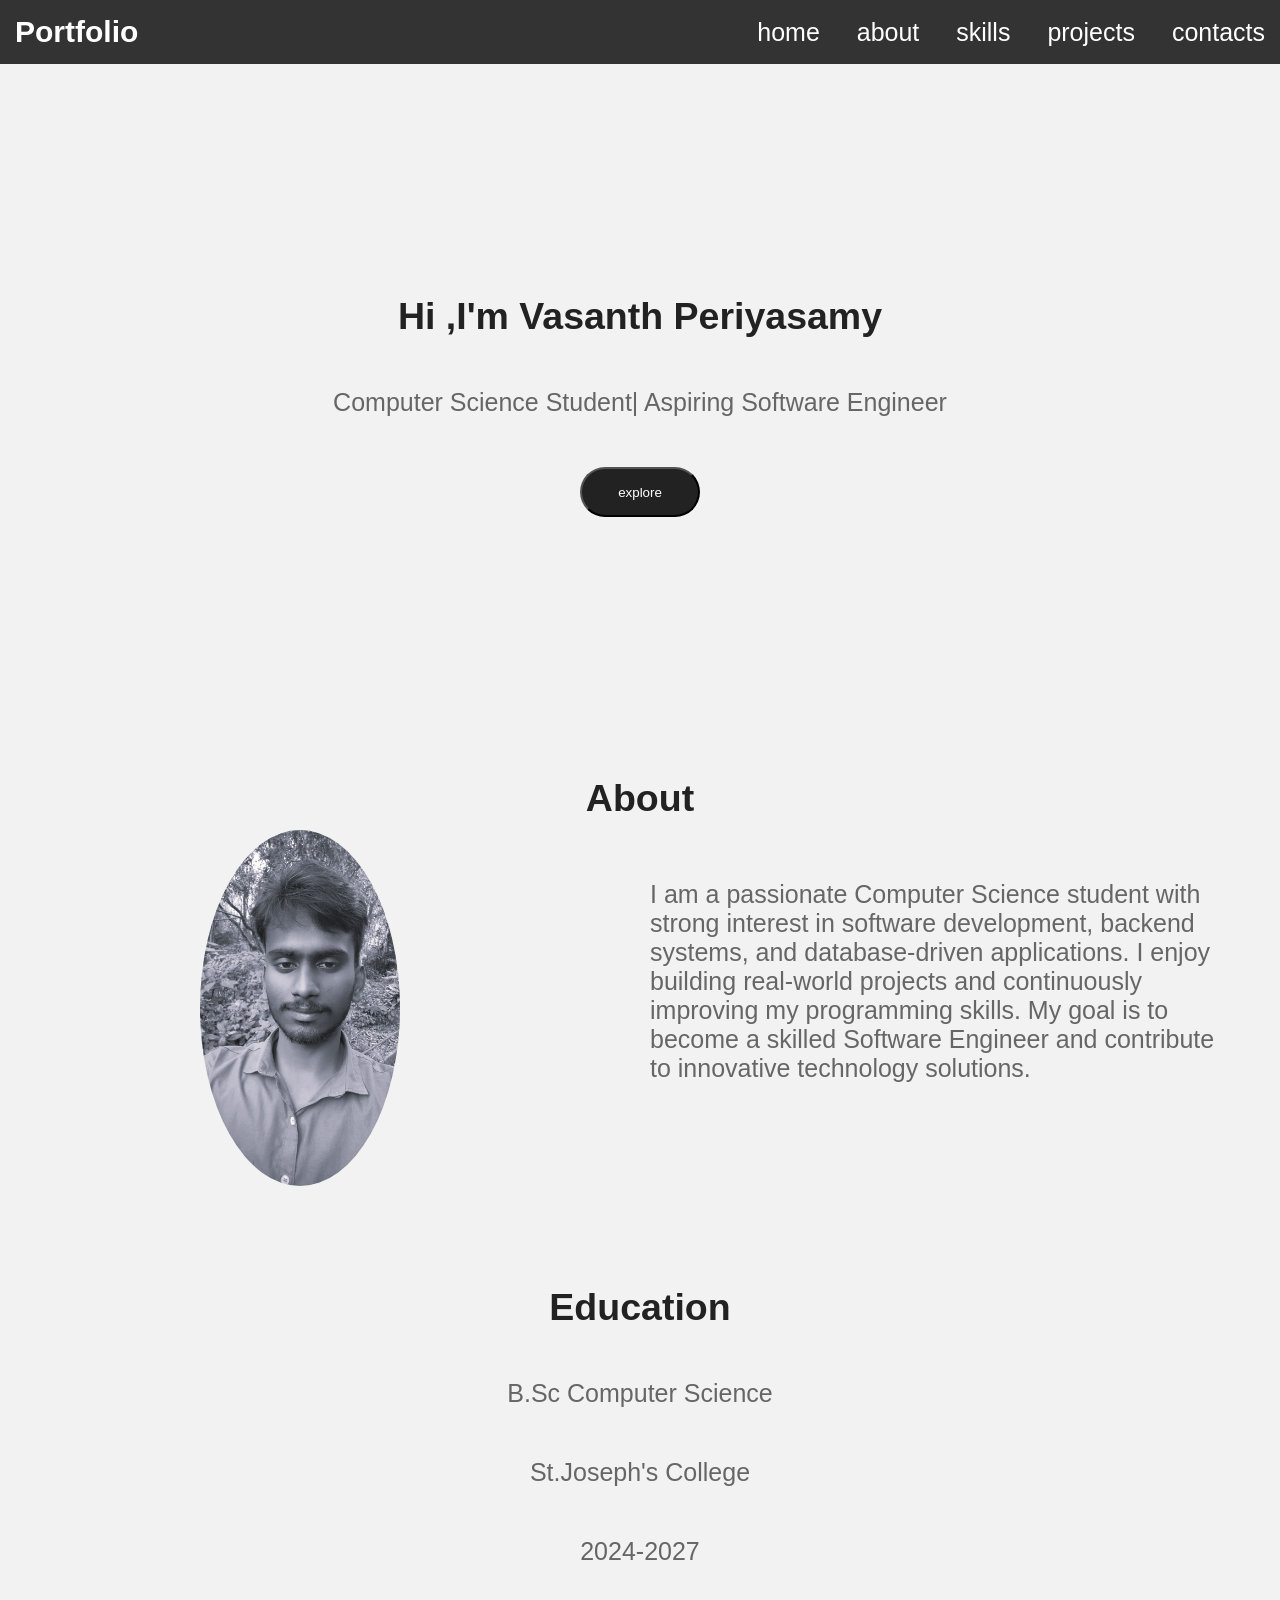
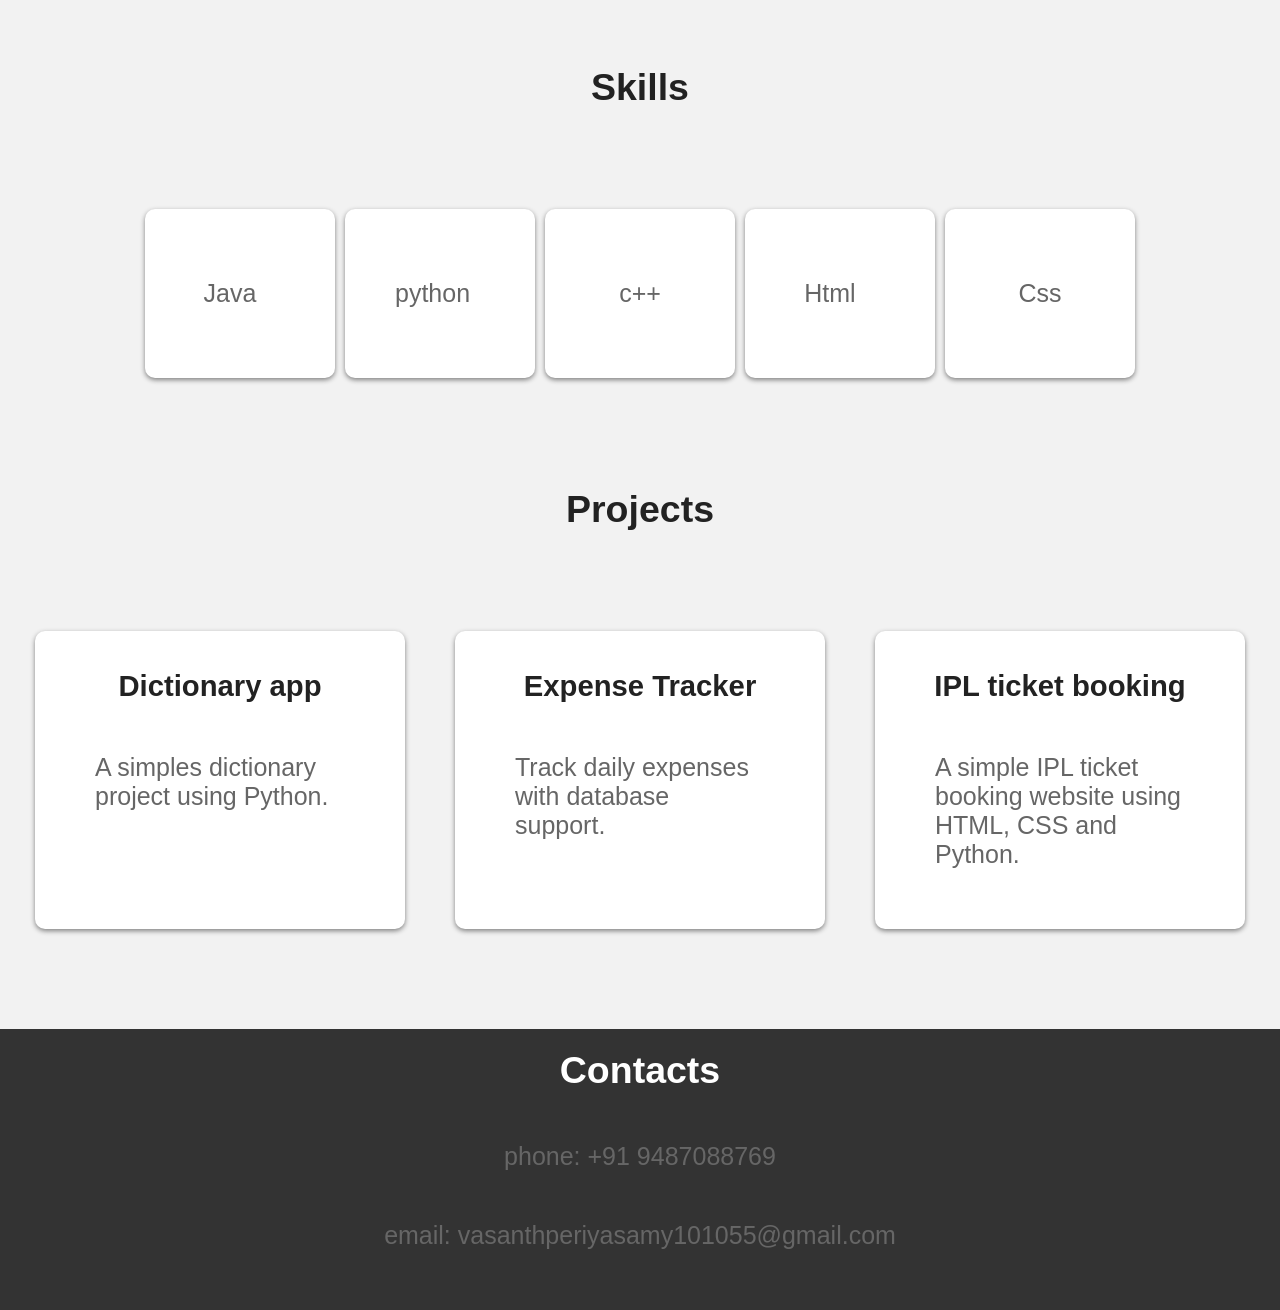
<file: index.html>
<!DOCTYPE html>
<html>
    <head>
        <title>Portfolio</title>
        <link rel="stylesheet" href="style.css">
    </head>
    <body>
        <nav>
        <div class="logo">Portfolio</div>
        <div class="nav-links">
            <a href="#home">home</a>
            <a href="#about">about</a>
            <a href="#skills">skills</a>
            <a href="#projects">projects</a>
            <a href="#contacts">contacts</a>
        </div>
        </nav>
        
            <section id="home">
        <h1>Hi ,I'm Vasanth Periyasamy</h1>
        <p>Computer Science Student| Aspiring Software Engineer</p>
        <button>
        <a href="#about" >explore</a>
        </button>
       
        </section>
        
        <section id="about">
            
            <h2>About</h2>
            <div class="container">
            
            <img src="image.jpg" alt="my image";>
            
           
            <p>I am a passionate Computer Science student with strong interest in software development, backend systems, and database-driven applications. I enjoy building real-world projects and continuously improving my programming skills. My goal is to become a skilled Software Engineer and contribute to innovative technology solutions.</p>
        </div>
        </section>
        <section id="education">
            <div class="edu">
                <h2>Education</h2>
                <p>B.Sc Computer Science</p>
                <p>St.Joseph's College</p>
                <p>2024-2027</p>
            </div>
        </section>
        <section id="skills">
            <div class="skill">
                <h2 style="margin :100px">Skills</h2>
                <div class="contain">
                    <div class="card">
                <p style="margin-left:30px">Java</p>
                </div>
                <div class="card">
                <p style="margin-left:30px">python</p>
                </div>
                <div class="card">
                <p>c++</p>
                </div>
                <div class="card">
                <p style="margin-left:30px">Html</p>
                </div>
                <div class="card">
                <p>Css</p>
                </div>
                </div>
                

            </div>
        </section>
        <section id="projects">
            <h2> Projects</h2>
            <div class="proj">
               
                
                <div class="card2">
                  <h3>Dictionary app</h3>
                  <p>A simples dictionary project using Python.</p>
                </div>
                <div class="card2">
                  <h3>Expense Tracker</h3>
                  <p>Track daily expenses with database support.</p>
                </div>
                <div class="card2">
                    <h3>IPL ticket booking</h3>
                    <p>A simple IPL ticket booking website using HTML, CSS and Python.</p>
                </div>
               
            </div>

        </section>
        <section id="contacts">
            <div class="footer">
                <h2> Contacts</h2>
                <p>phone: +91 9487088769</p>
                <p>email: vasanthperiyasamy101055@gmail.com</p>
            </div>
        </section>
    </body>
</html>
</file>
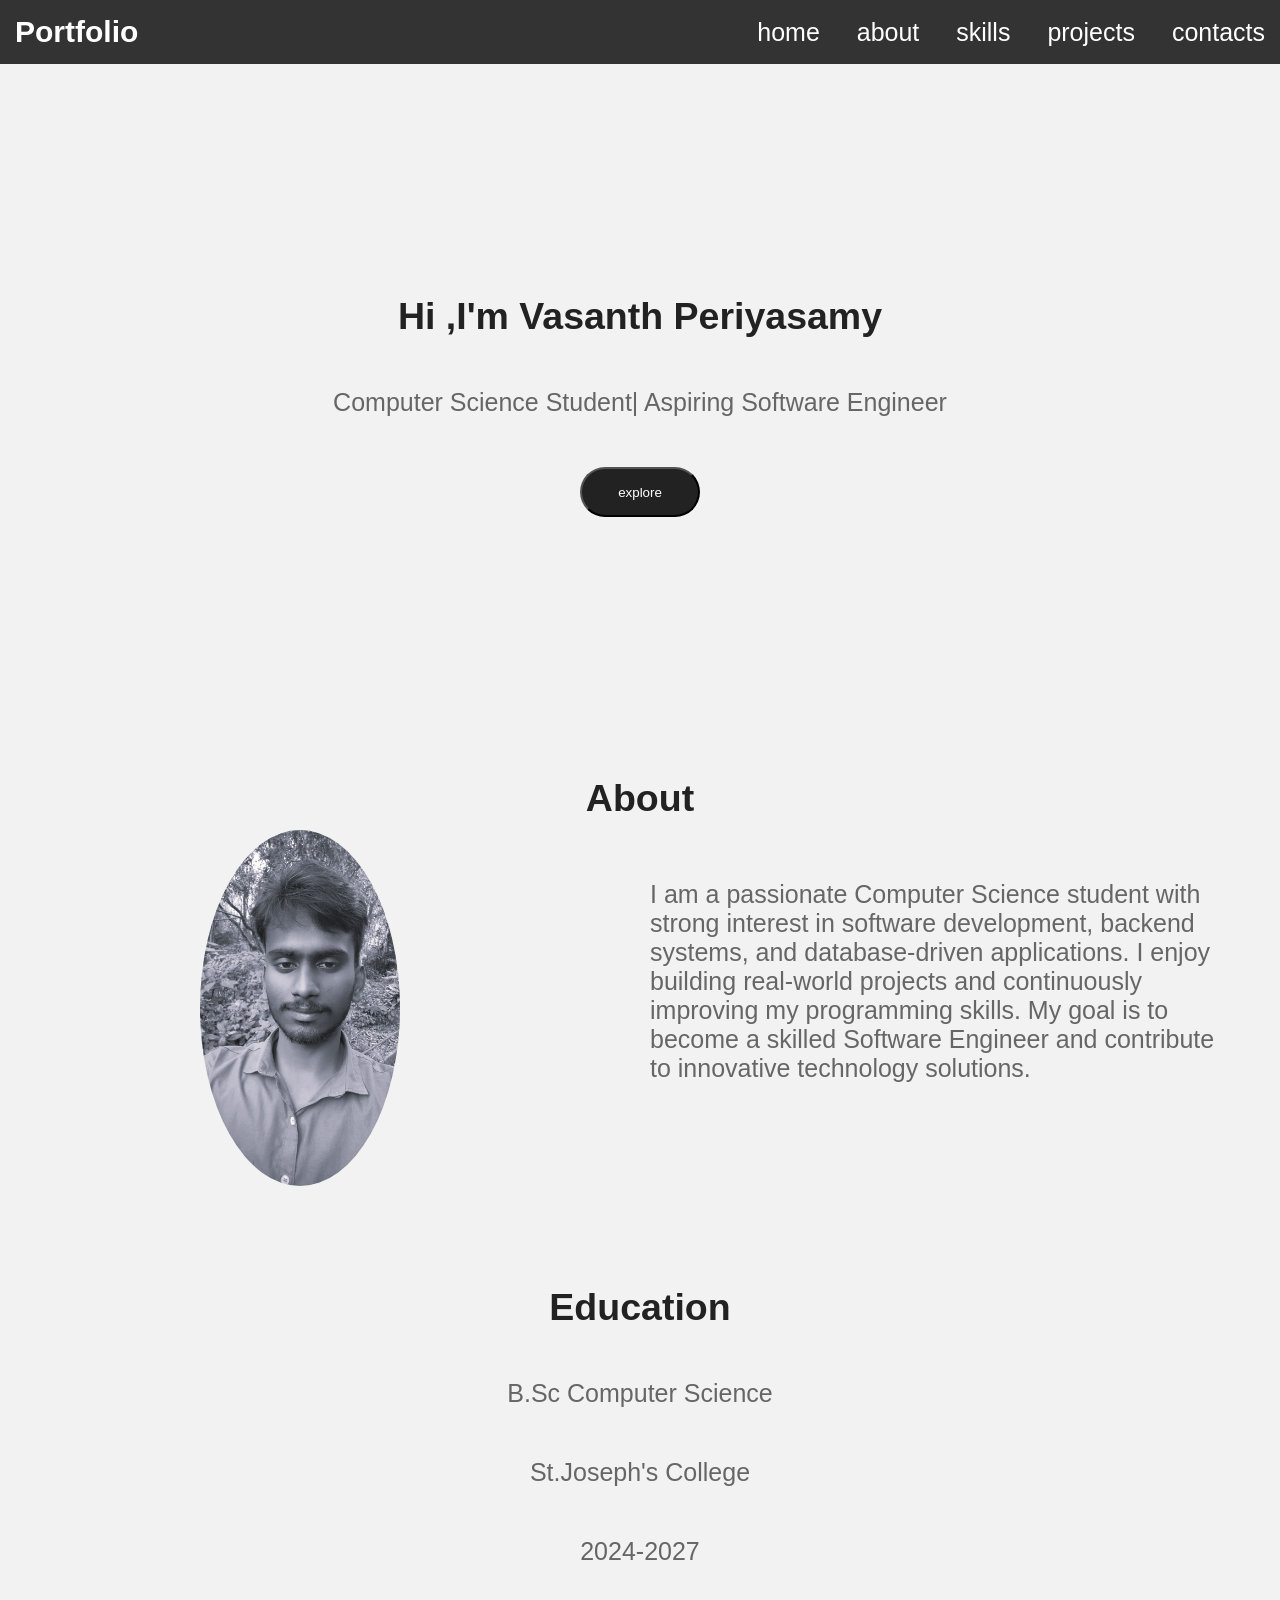
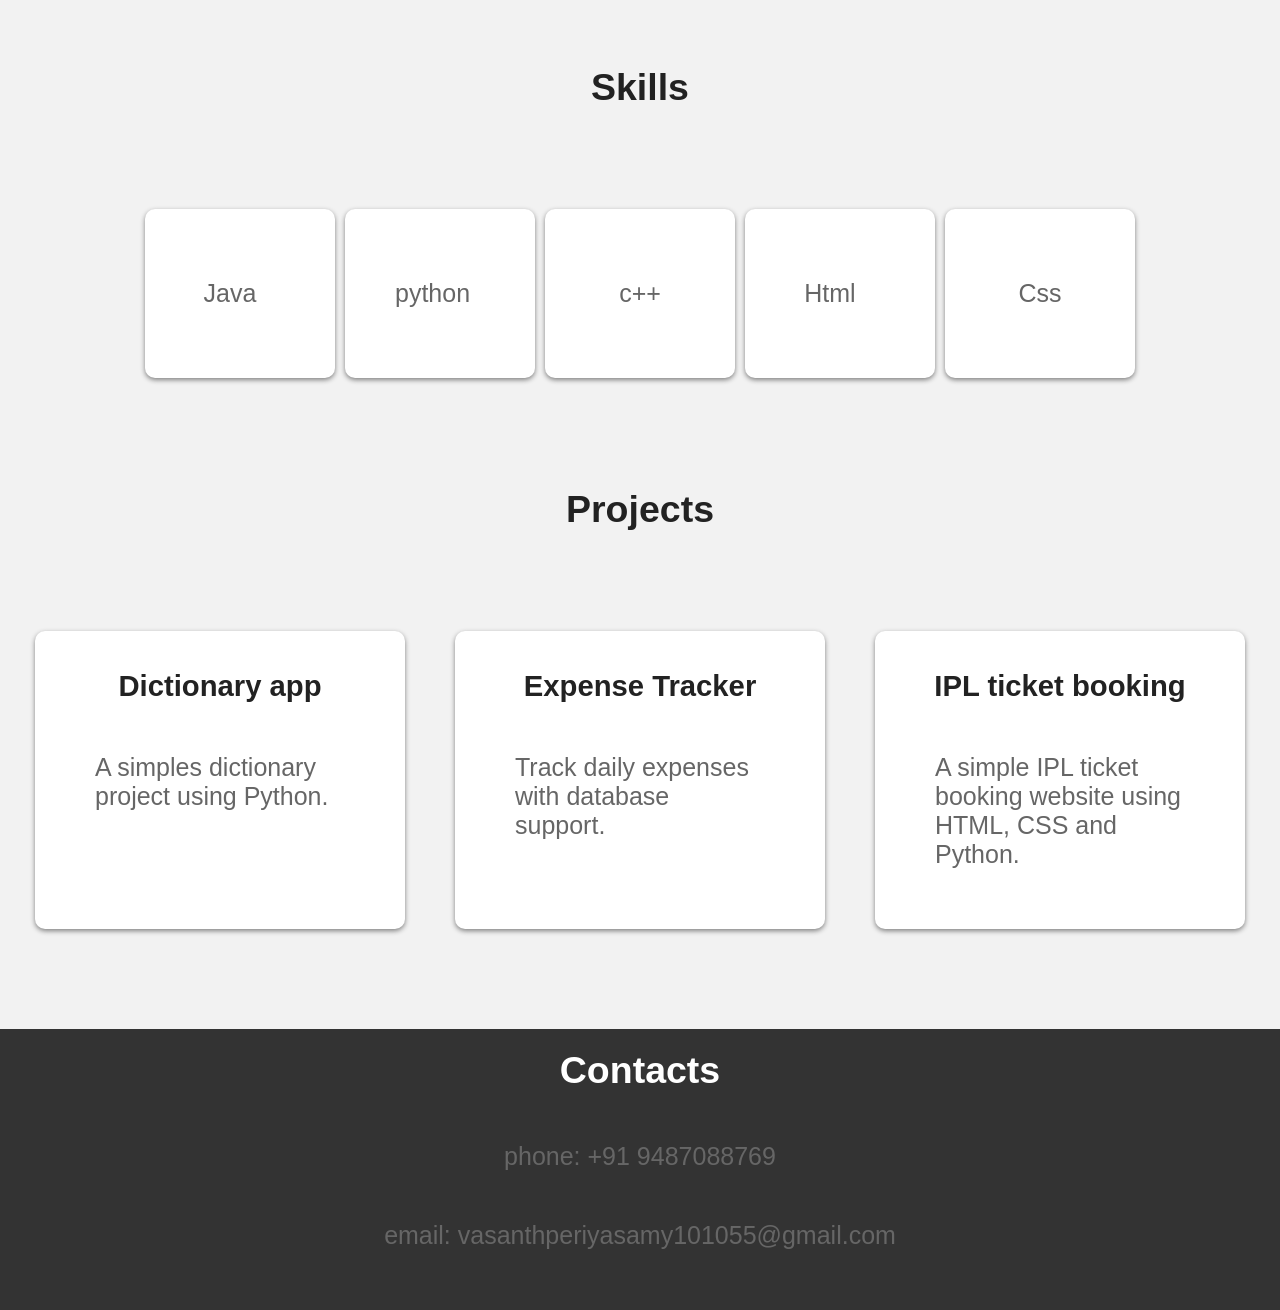
<file: port.html>
<!DOCTYPE html>
<html>
    <head>
        <title>Portfolio</title>
        <link rel="stylesheet" href="style.css">
    </head>
    <body>
        <nav>
        <div class="logo">Portfolio</div>
        <div class="nav-links">
            <a href="#home">home</a>
            <a href="#about">about</a>
            <a href="#skills">skills</a>
            <a href="#projects">projects</a>
            <a href="#contacts">contacts</a>
        </div>
        </nav>
        
            <section id="home">
        <h1>Hi ,I'm Vasanth Periyasamy</h1>
        <p>Computer Science Student| Aspiring Software Engineer</p>
        <button>
        <a href="#about" >explore</a>
        </button>
       
        </section>
        
        <section id="about">
            
            <h2>About</h2>
            <div class="container">
            
            <img src="profile.jpeg" alt="my image";>
            
           
            <p>I am a passionate Computer Science student with strong interest in software development, backend systems, and database-driven applications. I enjoy building real-world projects and continuously improving my programming skills. My goal is to become a skilled Software Engineer and contribute to innovative technology solutions.</p>
        </div>
        </section>
        <section id="education">
            <div class="edu">
                <h2>Education</h2>
                <p>B.Sc Computer Science</p>
                <p>St.Joseph's College</p>
                <p>2024-2027</p>
            </div>
        </section>
        <section id="skills">
            <div class="skill">
                <h2 style="margin :100px">Skills</h2>
                <div class="contain">
                    <div class="card">
                <p style="margin-left:30px">Java</p>
                </div>
                <div class="card">
                <p style="margin-left:30px">python</p>
                </div>
                <div class="card">
                <p>c++</p>
                </div>
                <div class="card">
                <p style="margin-left:30px">Html</p>
                </div>
                <div class="card">
                <p>Css</p>
                </div>
                </div>
                

            </div>
        </section>
        <section id="projects">
            <h2> Projects</h2>
            <div class="proj">
               
                
                <div class="card2">
                  <h3>Dictionary app</h3>
                  <p>A simples dictionary project using Python.</p>
                </div>
                <div class="card2">
                  <h3>Expense Tracker</h3>
                  <p>Track daily expenses with database support.</p>
                </div>
                <div class="card2">
                    <h3>IPL ticket booking</h3>
                    <p>A simple IPL ticket booking website using HTML, CSS and Python.</p>
                </div>
               
            </div>

        </section>
        <section id="contacts">
            <div class="footer">
                <h2> Contacts</h2>
                <p>phone: +91 9487088769</p>
                <p>email: vasanthperiyasamy101055@gmail.com</p>
            </div>
        </section>
    </body>
</html>
</file>
<file: style.css>
.logo{
    color: White;
    font-size: 30px;
    font-weight: bold;
    
}

nav{
   
    background-color: #333 ;
    padding: 15px;
     display: flex;
     justify-content: space-between;
     
     align-items: center;
    
    
}
.nav-links a{
     
    text-decoration: none;
    color: white;
    margin-left: 30px;
    
    
   

}
.nav-links a:hover{
    color: yellow;
}
body{
    background-color: #f2f2f2;
    margin: 0;
    font-family: Arial, Helvetica, sans-serif;
    font-size:25px;
    
}
h1{
    color: #222;
    text-align: center;
   
   
    
   
}
h2{
     color: #222;
     margin:10px;
     text-align: center;
    
}   
h3{
    color:#222;
     text-align: center;
}
h4{
    color:#222;

}
p{
    color:#666;
    margin:50px;
}
#home{
    text-align: center;
     padding-top: 200px;
     padding-bottom: 250px;
}
button{
    color: white;
    background-color: #222;
    width: 120px;
    height: 50px;
    border-radius: 50px;
    
}


img{
    width:200px;
    
    margin:20px;
    border-radius: 50%;
    margin:auto;
    margin-left: 200px;
    
}
.container{
    display:flex;
    justify-content: center;
    gap: 200px;
}
.skill{
    
    text-align: center;
    
}


  

a{
    text-decoration: none;
    color: white;
}
.contain{
    display: flex;
    justify-content: center;
    gap:10px;
    
}
.card{
    background-color: white;
    width: 150px;
    padding: 20px;
    border-radius: 10px;
    box-shadow: 0px 2px 5px grey;
    margin-bottom: 100px;

}
.footer{
      
    text-align: center;
    background-color: #333;
    color:white;
    padding: 10px;


}
.footer h2 {
    color: white;
}
.edu{
    text-align: center;
    
    margin-top: 100px;
}
.card2{
    background-color: white;
    width: 350px;
    padding: 10px;
    border-radius: 10px;
    box-shadow: 0px 2px 5px grey;
    margin-bottom: 100px;
    
}
.proj{
     display: flex;
    justify-content: center;
    gap:50px;
    margin-top:100px ;
}
</file>
